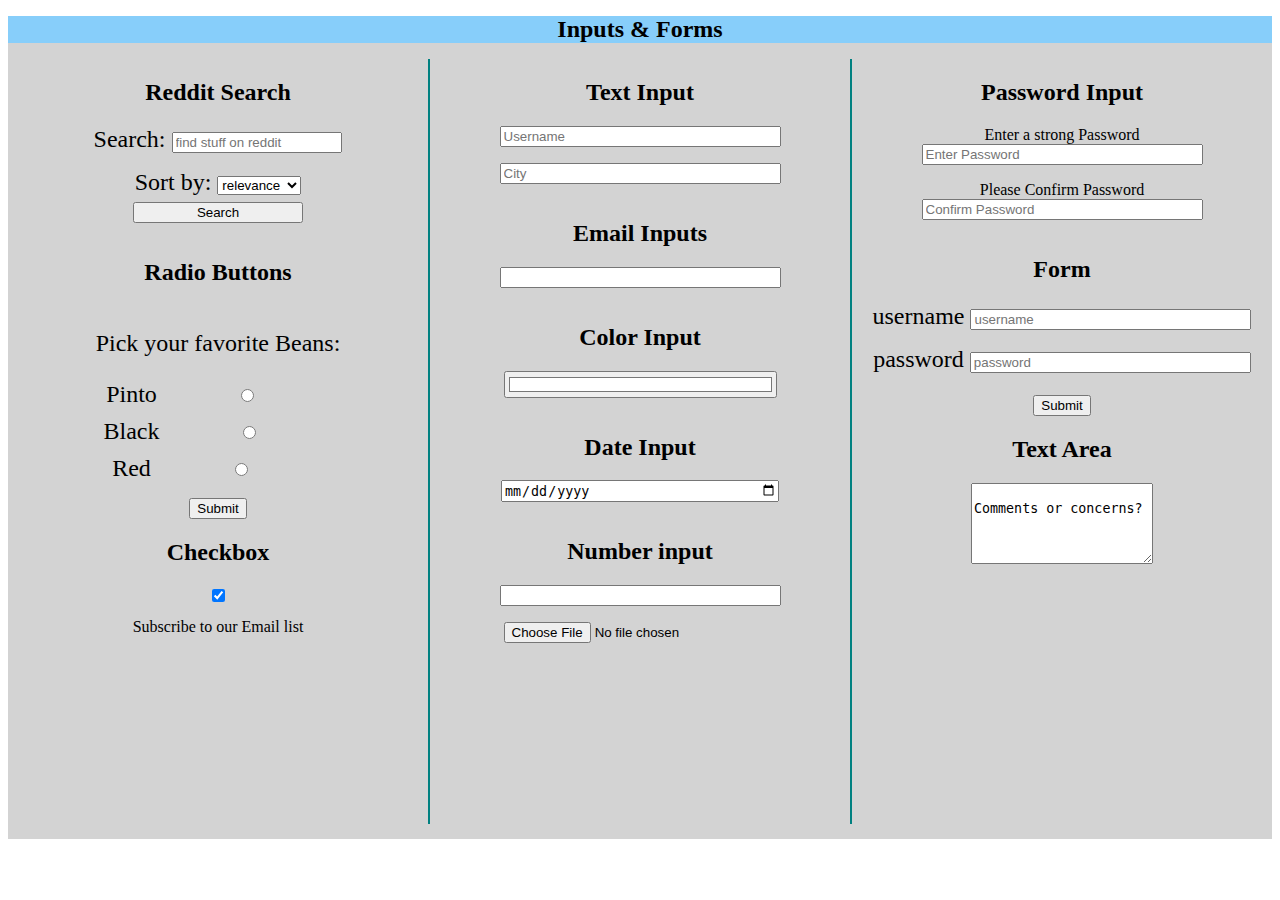
<file: index.html>
<!DOCTYPE html>
<html lang="en">
  <head>
    <meta charset="UTF-8" />
    <meta name="viewport" content="width=device-width, initial-scale=1.0" />
    <title>Intro to Forms & Inputs</title>
    <link rel="stylesheet" href="style.css" />
  </head>
  <body>
      <div class="container">
    <header>
      <h1>Inputs & Forms</h1>
    </header>

    <main>
      <div class="row">
        <div class="col">
          <h2>Reddit Search</h2>
          <form method="GET" action="https://www.reddit.com/search/">
            <label for="search">Search:</label>
            <input
              type="search"
              name="q"
              id="search"
              placeholder="find stuff on reddit"
            />
            <br>
            <label for="sort">Sort by:</label>
            <select name="sort" id="sort">
              <option value="relevance">relevance</option>
              <option value="hot">hot</option>
              <option value="top">top</option>
              <option value="new">new</option>
              <option value="comments">comments</option>
            </select>
<br>
            <input type="submit" value="Search" />
          </form>

      <h2>Radio Buttons</h2>
      <form action="">
          <p>Pick your favorite  Beans:</p>
          <label for="pinto">Pinto</label>
          <input type="radio"name="beans" id="pinto" value="pinto">
          <label for="black">Black</label>
          <input type="radio"name="beans" id="black" value="black">
          <label for="red">Red</label>
          <input type="radio"name="beans" id="red" value="red">
          <br>
          <button type="submit">Submit</button>
      </form>

      <h2>Checkbox</h2>
      <input type="checkbox" name="email" id="email" checked>
      <label for="email">Subscribe to our Email list</label>

        </div>
<div class="col">
          <h2>Text Input</h2>
          <input type="text" placeholder="Username" />
          <input type="text" placeholder="City" />

          <h2>Email Inputs</h2>
          <input type="email" name="email" id="email" />

          <h2>Color Input</h2>
          <input type="color" name="color" id="color" value="#ffffff" />

          <h2>Date Input</h2>
          <input type="date" name="date" id="date" />
          <h2>Number input</h2>
          <input
            type="number"
            name="number"
            id="number"
            min="10"
            max="100"
            step="10"
          />

          <input type="file" name="" id="">
          </div>

          <div class="col">
          <h2>Password Input</h2>
          <label for="password">Enter a strong Password</label>
          <input
            type="password"
            name="password"
            id="password"
            placeholder="Enter Password"
          />
          <label for="confirm">Please Confirm Password</label>
          <input
            type="password"
            name="password"
            id="confirm"
            placeholder="Confirm Password"
          />

          <h2>Form</h2>
          <!-- <form action="" method="get"></form> -->
          <form action="http://www.bing.com">
            <label for="username">username</label>
            <input
              type="text"
              name="username"
              id="username"
              placeholder="username"
            />
            <label for="password">password</label>
            <input
              type="password"
              name="password"
              id="password"
              placeholder="password"
            />
            <br>
            <button type="submit">Submit</button>
            <!-- <button>SUBMIT</button> -->
          </form>


          <h2>Text Area</h2>
          <textarea name="" id="" cols="20" rows="5">
              Comments or concerns?
          </textarea>
          </div>
        </div>
      </div>
      </div>
    </main>
  </body>
</html>
</file>
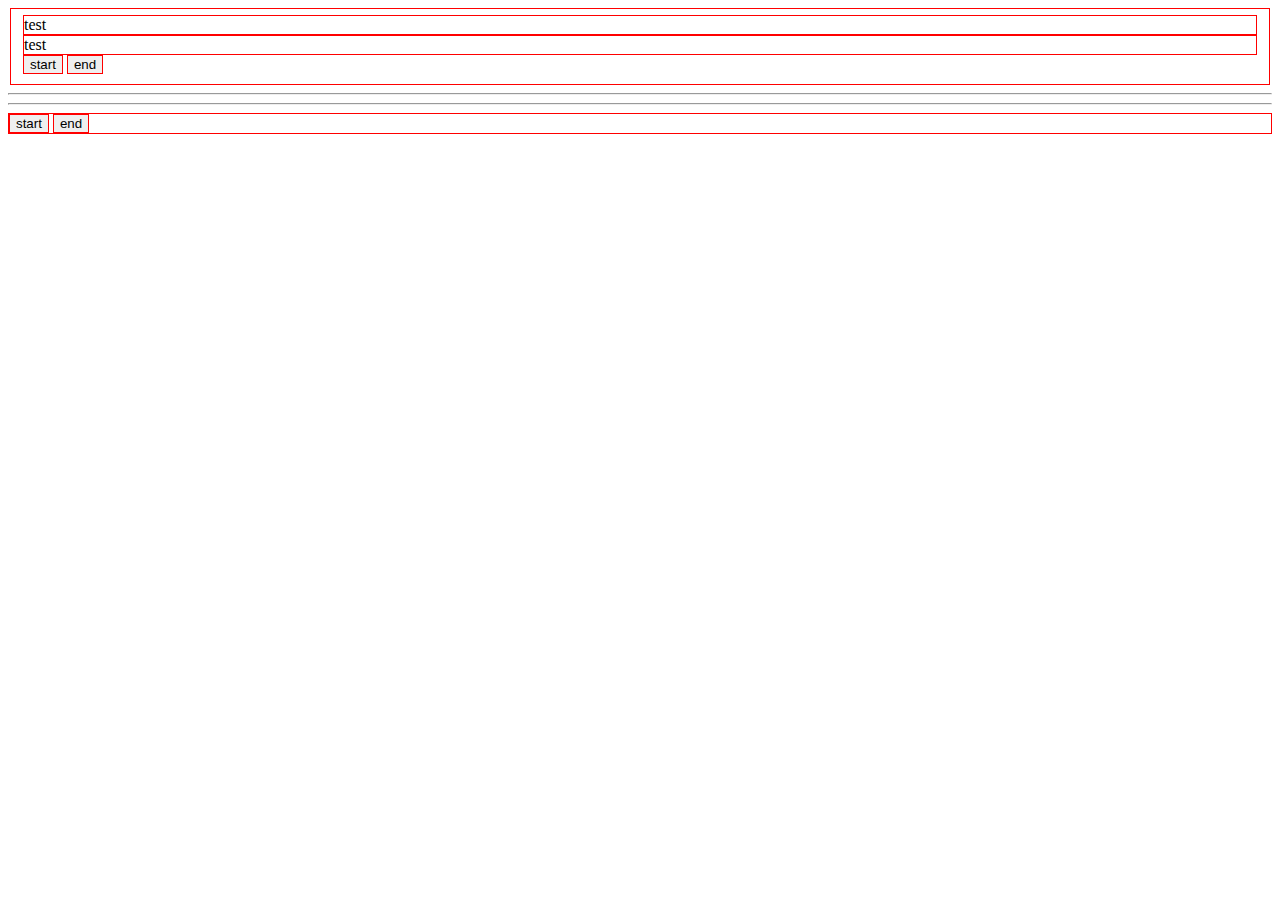
<file: fieldset/index.html>
<!DOCTYPE html>
<html lang="en">
  <head>
    <meta charset="UTF-8" />
    <meta name="viewport" content="width=device-width, initial-scale=1.0" />
    <title>Flex Fieldset</title>
    <link rel="stylesheet" href="style.css" />
  </head>
  <body>
    <fieldset class="flex-container">
      <div>test</div>
      <div>test</div>
      <button>start</button>
      <button>end</button>
    </fieldset>
    <hr />
    <hr />
    <div class="flex-container">
      <button>start</button>
      <button>end</button>
    </div>
  </body>
</html>
</file>
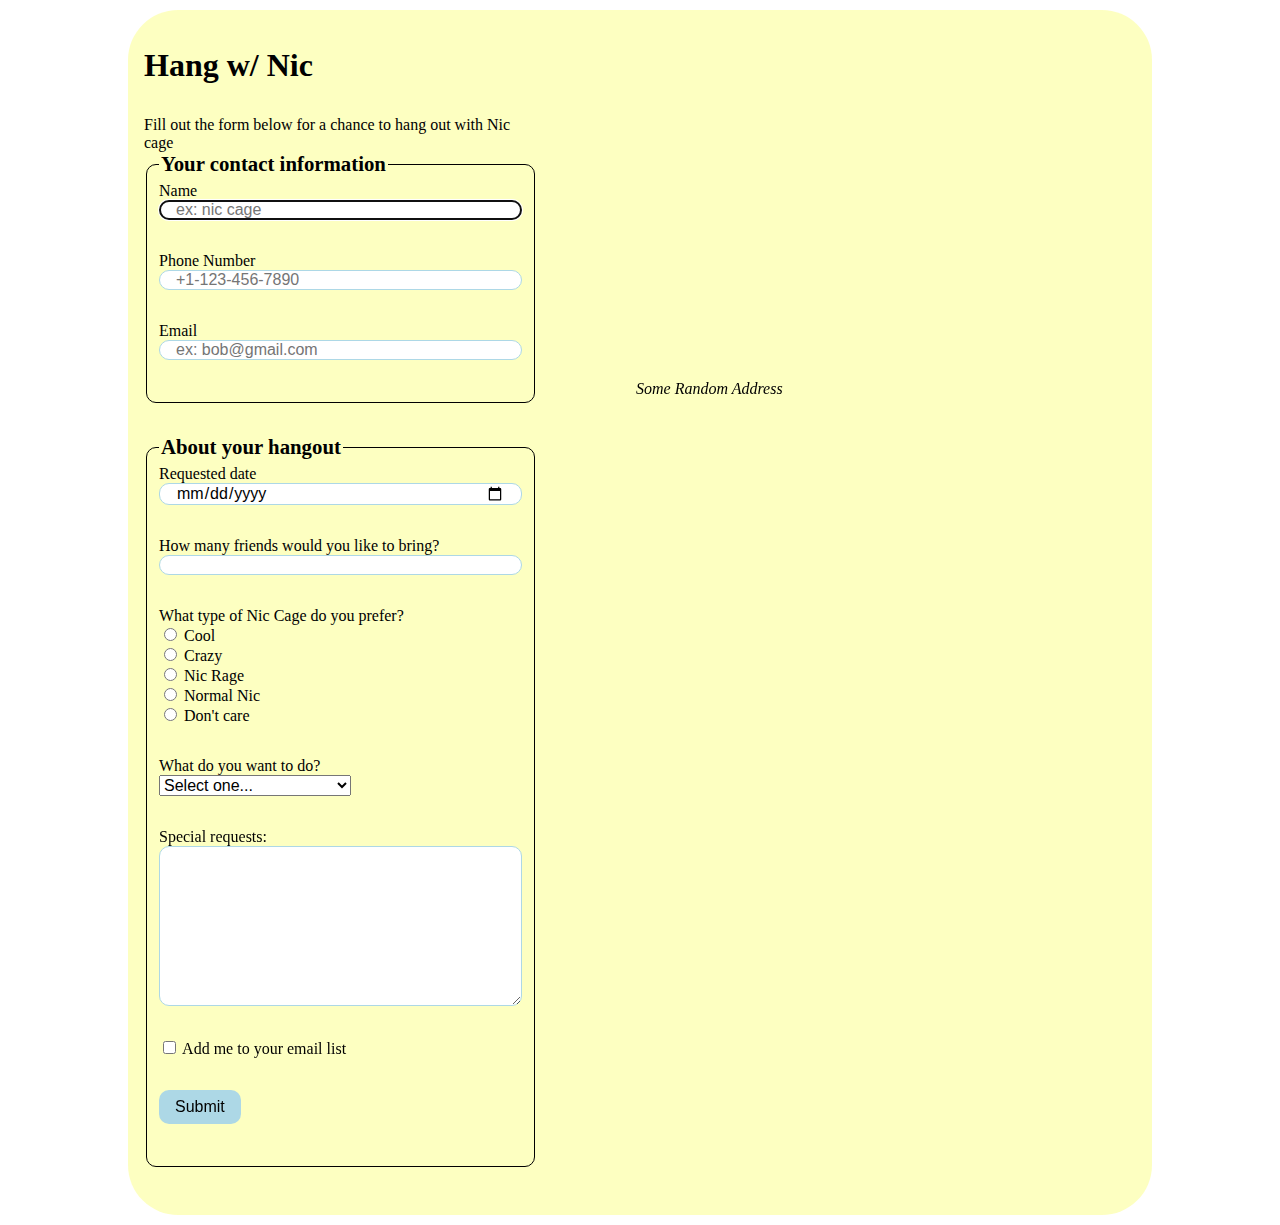
<file: nic/index.html>
<!DOCTYPE html>
<html lang="en">
  <head>
    <meta charset="UTF-8" />
    <title>Nic Hang Form</title>
    <link href="style.css" rel="stylesheet" />
  </head>

  <body>
    <div class="container">
      <section>
        <header>
          <h1>Hang w/ Nic</h1>
          <p>Fill out the form below for a chance to hang out with Nic cage</p>
        </header>

        <!-- form starts here -->
        <form action="https://formspree.io/f/mknpgqgr" method="POST">
          <fieldset>
            <legend>Your contact information</legend>

            <label for="name">Name</label>
            <input
              type="text"
              name="name"
              id="name"
              placeholder="ex: nic cage"
              autofocus
            />
            <label for="phone">Phone Number</label>
            <input
              type="tel"
              name="phone"
              id="phone"
              pattern="[0-9]{3}-[0-9]{3}-[0-9]{4}"
              required
              placeholder="+1-123-456-7890"
            />
            <label for="email">Email</label>
            <input
              type="email"
              name="email"
              id="email"
              placeholder="ex: bob@gmail.com"
            />
          </fieldset>

          <!-- Maybe this should be seperate from the questions above? -->
          <fieldset>
            <legend>About your hangout</legend>

            <label for="date">Requested date</label>
            <input type="date" name="date" id="date" />

            <label for="qty"> How many friends would you like to bring?</label>
            <input type="number" name="qty" id="qty" min="0" max="2" />

            <p>What type of Nic Cage do you prefer?</p>
            <!-- can only choose one -->
            <label for="cool">
              <input type="radio" name="nictype" value="cool" id="cool" />
              Cool
            </label>
            <label for="">
              <input type="radio" name="nictype" value="crazy" id="" />
              Crazy
            </label>
            <label for="">
              <input type="radio" name="nictype" value="rage" id="" />
              Nic Rage
            </label>
            <label for="">
              <input type="radio" name="nictype" value="normal" id="" />
              Normal Nic
            </label>
            <label for="">
              <input type="radio" name="nictype" value="any" id="" />
              Don't care
            </label>

            <label for="activity">What do you want to do?</label>
            <!-- some options here -->
            <select name="activity" id="activity">
              <option selected>Select one...</option>
              <option value="tour">Tour of the solar system</option>
              <option value="dinner">dinner and discussion</option>
              <option value="dance">dance lessons</option>
              <option value="whales">Whale watching</option>
            </select>

            <label for="comments">Special requests:</label>
            <textarea name="comments" id="comments"></textarea>
            <!-- place for comments here -->

            <!-- only one option - yes/no -->
            <label for="subscribe">
              <input
                type="checkbox"
                id="subscribe"
                name="subscribe"
                value="subscribe"
              />
              Add me to your email list
            </label>

            <button type="submit">Submit</button>
          </fieldset>
        </form>
      </section>
      <!-- form ends -->
      <aside>
        <iframe
          src="https://www.google.com/maps/embed?pb=!1m18!1m12!1m3!1d2427.4614972297345!2d13.367213315798654!3d52.52508387981518!2m3!1f0!2f0!3f0!3m2!1i1024!2i768!4f13.1!3m3!1m2!1s0x47a851bdfbdfe77b%3A0x7a3c781495bcfcaa!2sBerlin%20Central%20Station!5e0!3m2!1sen!2sus!4v1601361735902!5m2!1sen!2sus"
          width="500"
          height="350"
          frameborder="0"
          style="border: 0"
          allowfullscreen=""
          aria-hidden="false"
          tabindex="0"
        ></iframe>
        <address>Some Random Address</address>
      </aside>
    </div>
  </body>
</html>
</file>
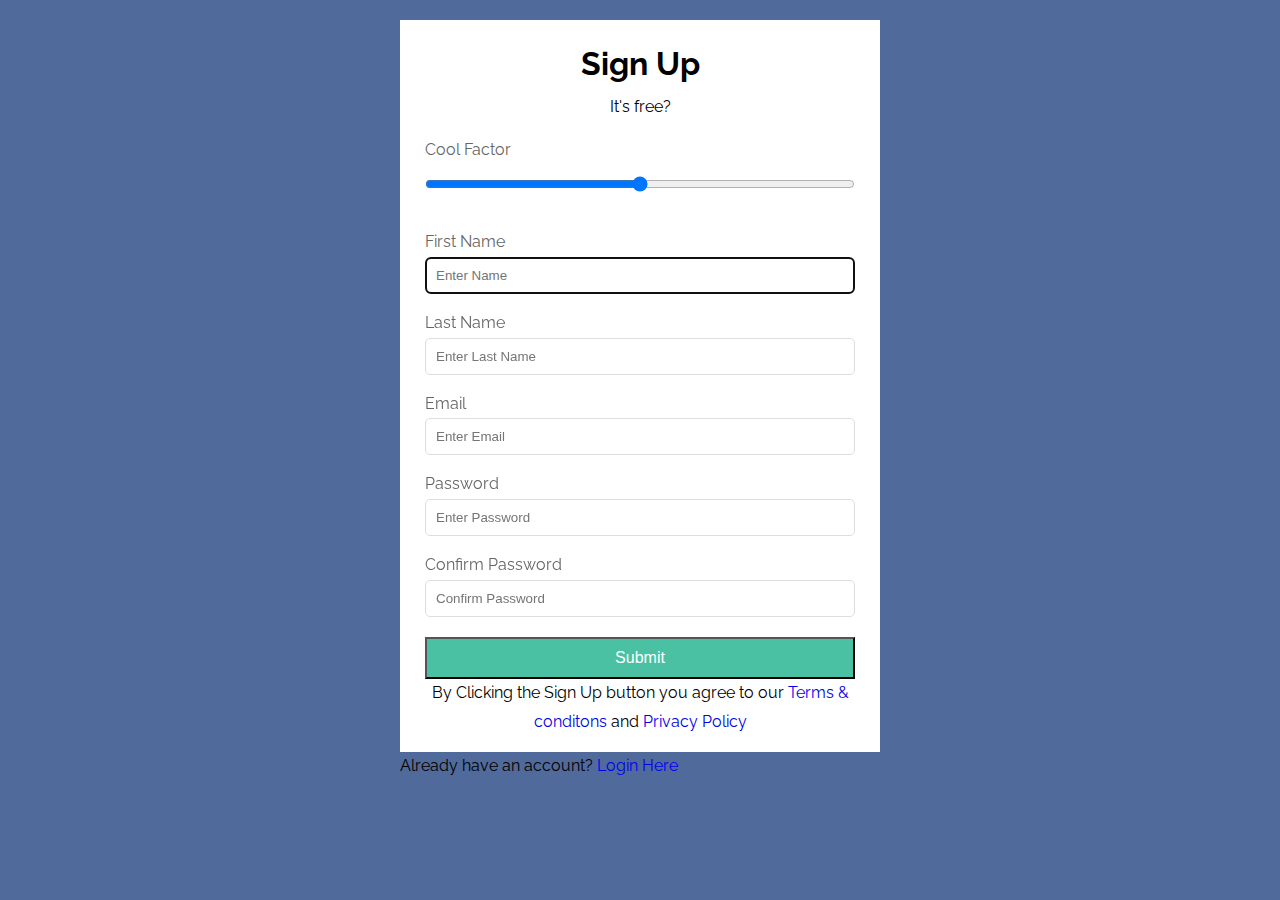
<file: sign-up-form/index.html>
<!DOCTYPE html>
<html lang="en">
  <head>
    <meta charset="UTF-8" />
    <meta name="viewport" content="width=device-width, initial-scale=1.0" />
    <title>Sign Up Form</title>
    <link
      href="https://fonts.googleapis.com/css2?family=Raleway&display=swap"
      rel="stylesheet"
    />
    <link rel="stylesheet" href="style.css" />
  </head>
  <body>
    <main class="container">
      <section class="form-wrap">
        <header>
          <h1>Sign Up</h1>
          <p>It's free?</p>
        </header>

        <form action="https://formspree.io/xgepvyjw" method="POST">
          <div class="form-group">
            <label for="range">Cool Factor</label>
            <input type="range" name="range" id="range" />
          </div>
          <div class="form-group">
            <label for="first-name">First Name</label>
            <input
              type="text"
              name="firstName"
              id="first-name"
              placeholder="Enter Name"
              autofocus
            />
          </div>
          <div class="form-group">
            <label for="last-name">Last Name</label>
            <input
              type="text"
              name="lastName"
              id="last-name"
              placeholder="Enter Last Name"
            />
          </div>
          <div class="form-group">
            <label for="email">Email</label>
            <input
              type="email"
              name="email"
              id="email"
              placeholder="Enter Email"
            />
          </div>
          <div class="form-group">
            <label for="password">Password</label>
            <input
              type="password"
              name="password"
              id="password"
              placeholder="Enter Password"
            />
          </div>
          <div class="form-group">
            <label for="password2">Confirm Password</label>
            <input
              type="password"
              name="password2"
              id="password2"
              placeholder="Confirm Password"
            />
          </div>

          <button type="submit">Submit</button>

          <p class="bottom-text">
            By Clicking the Sign Up button you agree to our
            <a href="#">Terms & conditons</a> and
            <a href="#">Privacy Policy</a>
          </p>
        </form>
      </section>

      <footer>
        <p>Already have an account? <a href="#">Login Here</a></p>
      </footer>
    </main>
  </body>
</html>
</file>
<file: style.css>
.container {
  background-color: lightgrey;
  margin: 0 auto;
}

.row {
  display: flex;
  flex: 1;
}

.col {
  display: flex;
  flex-direction: column;
  flex-basis: 35%;
  flex: 1;
  align-items: center;
  margin-bottom: 15px;
}

.col:not(:first-child) {
  border-left: 2px solid teal;
  height: 85vh;
}

input {
  width: 65%;
  margin-bottom: 1rem;
  /* text-align: center; */
}

input[type='radio'],
input[type='checkbox'] {
  max-width: 100%;
}

header {
  background-color: lightskyblue;
}

h1,
h2,
form {
  text-align: center;
  font-size: 1.5rem;
}

@media all and (max-width: 800px) {
  h1,
  h2 {
    font-size: 1.25rem;
  }

  .row {
    flex-direction: column;
  }
}
</file>
<file: fieldset/style.css>
.flex-container {
  /* display: flex;
  justify-content: space-between;
  border: 1px solid red; */
}

fieldset {
  border: 1px solid red;
}

button {
  border: 1px solid red;
}
div {
  border: 1px solid red;
}
</file>
<file: nic/style.css>
*,
*::before,
*::after {
  box-sizing: inherit;
}
html {
  box-sizing: border-box;
}
body {
  margin: 0;
  padding: 0;
  background-image: url(https://www.placecage.com/200/300);
}

.container {
  margin: 10px auto;
  padding: 1em;
  max-width: 80%;
  background-color: #fdffb6d8;
  display: flex;
  flex-flow: row nowrap;
  border-radius: 50px;
}

section {
  flex-basis: 57%;
  margin-right: 10%;
}

aside {
  flex-basis: 33%;
}

p,
[for='activity'] {
  margin-bottom: 0;
  margin-top: 2rem;
}

fieldset,
#activity {
  margin-bottom: 2rem;
}

fieldset {
  border: 1px solid black;
  border-radius: 10px;
}

legend {
  font-weight: bold;
  font-size: 1.3rem;
  margin-top: 1.5;
  margin-bottom: 1;
  display: block;
}

label {
  display: block;
}

input:not([type='radio']):not([type='checkbox']),
textarea {
  display: block;
  margin-bottom: 2rem;
  width: 100%;
  font-family: Arial, Helvetica, sans-serif;
  font-size: 1rem;
  border-radius: 10px;
  padding: 0 1rem;
  border: 1px solid lightblue;
}

textarea {
  height: 10rem;
  padding: 1rem;
}

select {
  font-size: 1rem;
}

button {
  margin: 2rem 0;
  background-color: lightblue;
  border: none;
  font-size: 1rem;
  padding: 0.5rem 1rem;
  border-radius: 10px;
  outline: none;
  transition: transform 0.2s ease;
}

button:active {
  transform: translateY(2px);
}

button:hover {
  background-color: rgb(53, 183, 226);
}

iframe {
  border-radius: 10px;
}

@media all and (max-width: 1200px) {
  .container {
    flex-direction: column;
  }
}
</file>
<file: sign-up-form/style.css>
* {
  box-sizing: border-box;
  margin: 0;
  padding: 0;
}

body {
  font-family: 'Raleway', sans-serif;
  background-color: #506a9b;
  line-height: 1.8;
}

a {
  text-decoration: none;
}

.container {
  margin: 10px auto;
  max-width: 500px;
  padding: 10px;
}

.form-wrap {
  background: #fff;
  padding: 15px 25px;
}

.form-wrap h1,
.form-wrap p {
  text-align: center;
}

.form-wrap .form-group {
  margin-top: 15px;
}

.form-wrap .form-group label {
  display: block;
  color: #666;
}

.form-wrap .form-group input {
  width: 100%;
  padding: 10px;
  border: #ddd 1px solid;
  border-radius: 5px;
}

.form-wrap .form-group input:focus {
  border: 1px solid #49c1a2;
}

.form-wrap button {
  background-color: #49c1a2;
  width: 100%;
  padding: 10px;
  margin-top: 20px;
  color: #fff;
  cursor: pointer;
  font-size: 1rem;
  /* display: block; */
}

.form-wrap button:hover {
  background: #37a08e;
}

button:active {
  transform: translateY(2px);
}
</file>
